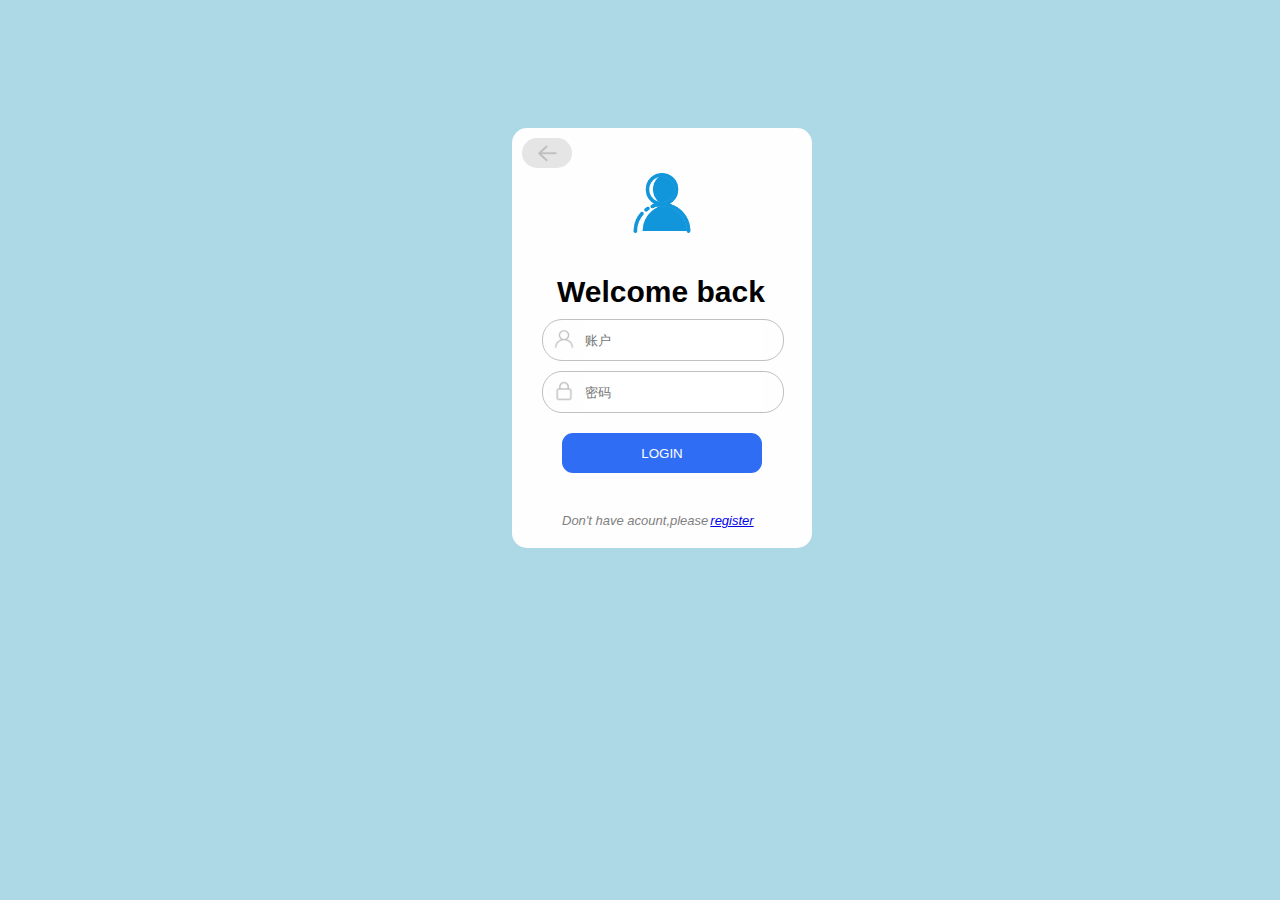
<file: login.html>
<!DOCTYPE html>
<html lang="en">
<head>
    <meta charset="UTF-8">
    <meta http-equiv="X-UA-Compatible" content="IE=edge">
    <meta name="viewport" content="width=device-width, initial-scale=1.0">
    <title>login</title>
</head>
<style>
    *{
        margin: 0%;
        padding: 0%;
        font-family: var(--font-family,CircularSp,CircularSp-Arab,CircularSp-Hebr,CircularSp-Cyrl,CircularSp-Grek,CircularSp-Deva,var(--fallback-fonts,sans-serif));
    }
    body{
        background-color: lightblue;
    }
    form {
        float: left;
        width: 300px;
        height: 420px;
        border-radius: 15px;
        margin-left: 40%;
        margin-top: 10%;
        background-color: rgb(254, 254, 254);
    }
    #title{
        font-size: 30px;
        margin-left: 45px;
        margin-top: 32px;
        margin-bottom: 10px;
    }
    .box{
        width: 240px;
        height: 40px;
        margin-left: 10%;
        margin-bottom: 10px;
        border: 1px solid silver;
        border-radius: 20px;
    }
    .box img{
        float: left;
        margin: 8px 10px;
    }

    .box input{
        border: none;
        height: 100%;
        float: left;
        outline-style: none;
    }
    
    #submit{
        width: 200px;
        height: 40px;
        border-radius: 11px;
        margin: 10px 50px;
        background-color: #2f6df4;
        color: white;
        border: none;
        cursor: pointer;
    }
    #userimg{
        width: 75px;
        height: 75px;
        margin: 40px 112px 30px;
        border-radius: 33.5px;
        overflow: hidden;
    }
    #userimg img{
        margin: 5px 8px;
    }
    #register{
        float: left;
        margin: 30px 50px;
    }
    #register p{
        float: left;
        display: inline;
        font-size: 13px;
        color: gray;
        font-style: italic;
    }
    #register a{
        float: left;
        font-size: 13px;
        font-style: italic;
        margin-left: 2px;
    }
    #return_index{
        float: left;
        display: block;
        color: black;
        text-decoration: none;
        background-color: rgba(128, 128, 128,0.2);
        font-size: 14px;
        border-radius: 25px;
        line-height: 30px;
        margin: 10px 10px;
    }
    #return_index img{
        width: 30px;
        height: 30px;
        float: left;
        margin: 0px 10px;;
    }
</style>
<body>
    <form action="" id="login">
        <a id="return_index" href="./index.html">
            <!-- <div>Back</div> -->
            <img src="./images/icon/zuojiantou-7.png" alt="">
        </a>
        <div id="userimg">
            <img src="./images/icon/yonghuming.png" alt="" width="60px" height="60px">
        </div>
        <h4 id="title">Welcome back</h4>
        <div class="username box">
            <img src="./images/icon/jurassic_user.png" alt="" width="22px" height="22px">
            <input type="text" placeholder="账户">
        </div>
        <div class="password box">
            <img src="./images/icon/mima.png" alt="" width="22px" height="22px">
            <input type="password" placeholder="密码">
        </div>
        <input id="submit" type="submit" value="LOGIN">
        <span id="register">
            <p>Don't have acount,please </p>
            <a href="./register.html"> register</a>
        </span>
    </form> 
</body>
</html>
</file>
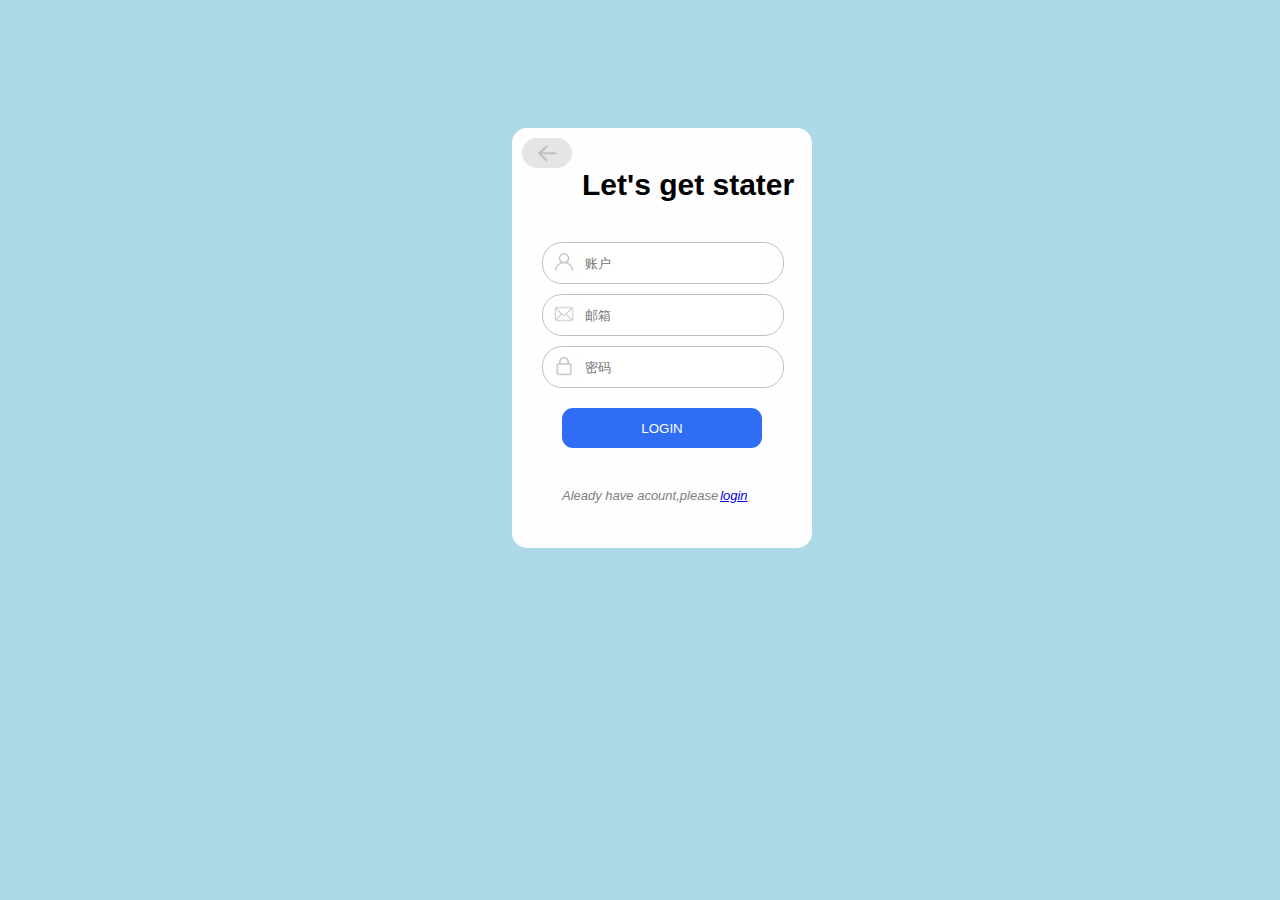
<file: register.html>
<!DOCTYPE html>
<html lang="en">
<head>
    <meta charset="UTF-8">
    <meta http-equiv="X-UA-Compatible" content="IE=edge">
    <meta name="viewport" content="width=device-width, initial-scale=1.0">
    <title>register</title>
</head>
<style>
    *{
        margin: 0%;
        padding: 0%;
        font-family: var(--font-family,CircularSp,CircularSp-Arab,CircularSp-Hebr,CircularSp-Cyrl,CircularSp-Grek,CircularSp-Deva,var(--fallback-fonts,sans-serif));
    }
    body{
        background-color: lightblue;
    }
    form {
        float: left;
        width: 300px;
        height: 420px;
        border-radius: 15px;
        margin-left: 40%;
        margin-top: 10%;
        background-color: rgb(254, 254, 254);
    }
    #title{
        font-size: 30px;
        margin-left: 45px;
        margin-top: 40px;
        margin-bottom: 40px;
    }
    .box{
        width: 240px;
        height: 40px;
        margin-left: 10%;
        margin-bottom: 10px;
        border: 1px solid silver;
        border-radius: 20px;
    }
    .box img{
        float: left;
        margin: 8px 10px;
    }

    .box input{
        border: none;
        height: 100%;
        float: left;
        outline-style: none;
    }
    
    #submit{
        width: 200px;
        height: 40px;
        border-radius: 11px;
        margin: 10px 50px;
        background-color: #2f6df4;
        color: white;
        border: none;
        cursor: pointer;
    }
    #userimg{
        width: 75px;
        height: 75px;
        margin: 40px 112px 30px;
        border-radius: 33.5px;
        overflow: hidden;
    }
    #userimg img{
        margin: 5px 8px;
    }
    #register{
        float: left;
        margin: 30px 50px;
    }
    #register p{
        float: left;
        display: inline;
        font-size: 13px;
        color: gray;
        font-style: italic;
    }
    #register a{
        float: left;
        font-size: 13px;
        font-style: italic;
        margin-left: 2px;
    }
    #return_index{
        float: left;
        display: block;
        color: black;
        text-decoration: none;
        background-color: rgba(128, 128, 128,0.2);
        font-size: 14px;
        border-radius: 25px;
        line-height: 30px;
        margin: 10px 10px;
    }
    #return_index img{
        width: 30px;
        height: 30px;
        float: left;
        margin: 0px 10px;;
    }
</style>
<body>
    <form action="" id="login">
        <a id="return_index" href="./index.html">
            <!-- <div>Back</div> -->
            <img src="./images/icon/zuojiantou-7.png" alt="">
        </a>
        <h4 id="title">Let's get stater</h4>
        <div class="username box">
            <img src="./images/icon/jurassic_user.png" alt="" width="22px" height="22px">
            <input type="text" placeholder="账户">
        </div>
        <div class="email box">
            <img src="./images/icon/youxiang.png" alt="" width="22px" height="22px">
            <input type="email" placeholder="邮箱">
        </div>
        <div class="password box">
            <img src="./images/icon/mima.png" alt="" width="22px" height="22px">
            <input type="password" placeholder="密码">
        </div>
        <input id="submit" type="submit" value="LOGIN">
        <span id="register">
            <p>Aleady have acount,please </p>
            <a href="./login.html"> login</a>
        </span>
    </form> 
</body>
</html>
</file>
